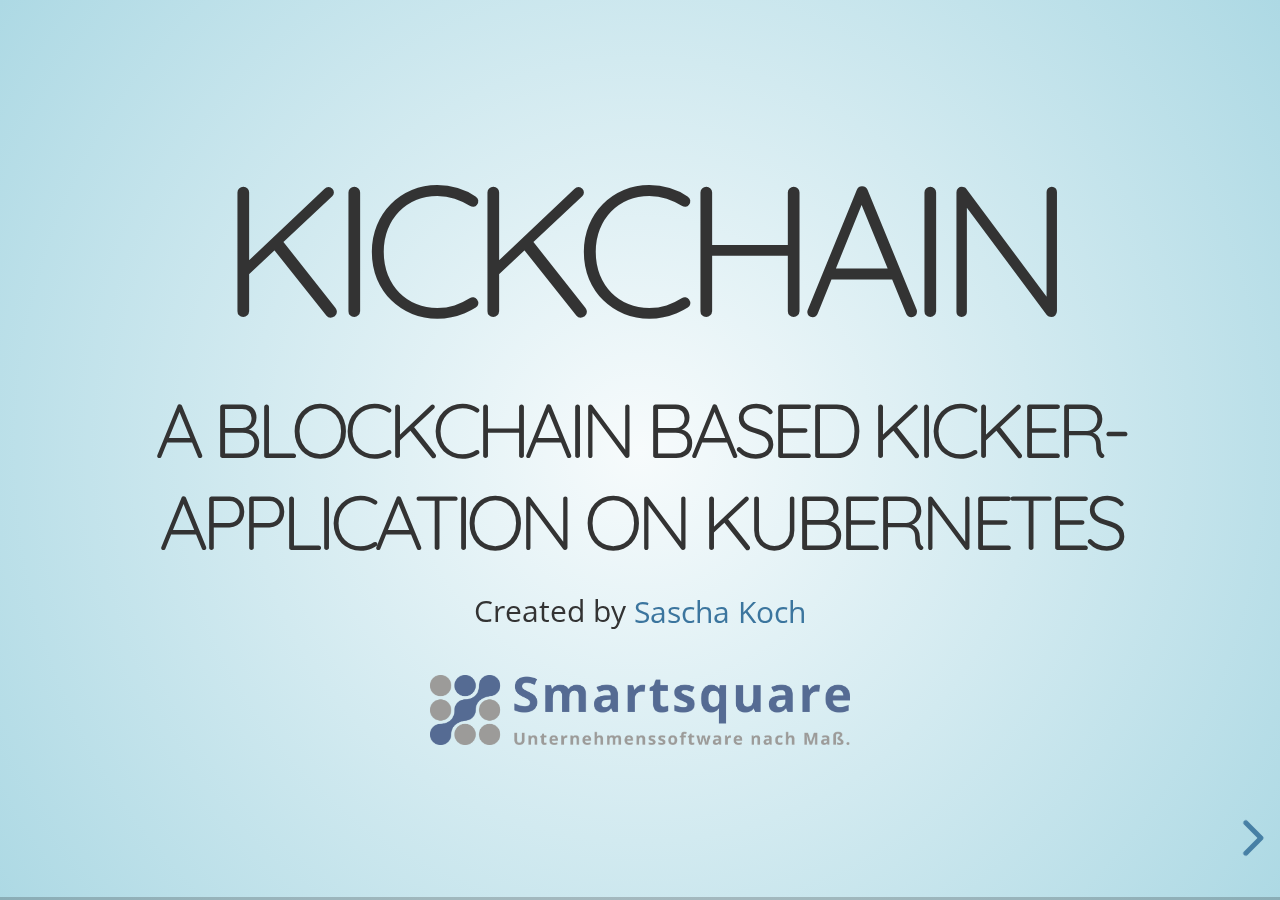
<file: content/index.html>
<html>
	<head>
		<link rel="stylesheet" href="css/reveal.css">
		<link rel="stylesheet" href="css/theme/sky.css" id="theme">
		<!-- Theme used for syntax highlighting of code -->
		<link rel="stylesheet" href="lib/css/zenburn.css">
		<!-- custom changes -->
		<link rel="stylesheet" href="css/custom.css">

		<!-- Printing and PDF exports -->
		<script>
			var link = document.createElement( 'link' );
			link.rel = 'stylesheet';
			link.type = 'text/css';
			link.href = window.location.search.match( /print-pdf/gi ) ? 'css/print/pdf.css' : 'css/print/paper.css';
			document.getElementsByTagName( 'head' )[0].appendChild( link );
		</script>
	</head>
	<body>
		<div class="reveal">
			<div class="slides">

				<section>
					<h1>Kickchain</h1>
					<h3>A blockchain based Kicker-Application on Kubernetes</h3>
					<p>
						<small>Created by <a href="mailto:koch@smartsquare.de">Sascha Koch</a></small>
					</p>
					<div>
						<img data-src="images/Logo_Smartsquare_RGB.png" width="340px">
					</div>
					<aside class="notes">
Hintergrund: Smartlab, Neue Ideen ausprobieren, Hackathon
					</aside>
				</section>

				<section>

					<section>
						<h2>Kicker / Foosball (A.E.)</h2>
						<aside class="notes">
Hintergrund: Blockchain für ein Kickerspiel, Aufbau eines Kickerspiels
						</aside>
					</section>

					<section data-transition="none-out">
						<h2>Kicker / Foosball (A.E.)</h2>
						<img data-src="images/foosball-2.png">
						<aside class="notes">
Kicker-Regeln: 2 oder 4 Spieler gegeneinander, es wird bis 10 gespielt
						</aside>
					</section>

					<section  data-transition="none-in">
						<h2>Kicker / Foosball (A.E.)</h2>
						<img data-src="images/foosball-4.png">
						<aside class="notes">
Beschaemende Kicker-Regel bei 10:0; nichts für schwache Nerven
						</aside>
					</section>

					<section data-background-video="videos/DasGrosseKrabbeln.mp4" data-background-video-muted>
					</section>

					<section>
						<h2>Kickchain</h2>
						<a href="http://localhost:8080/">http://localhost:8080/</a>
						<aside class="notes">
							Live Demo zur Bedienung der Kickchain
						</aside>
					</section>

					<section data-background-color="#ffffff" data-background-image="./images/overview.jpg" data-background-size="800px">
						<aside class="notes">
Kickchain nur der 'Storage-Teil'; coole andere Projekte; Teil eines JUG BI Vortrags							
						</aside>
					</section>

				</section>

				<section>
					<section>
						<h2>Blockchain</h2>
						<aside class="notes">
Wer hat schon mit einer Blockchain gearbeitet? Welche Blockchain Technologien sind bekannt?
						</aside>
					</section>

					<section data-background-image="./images/jackiechan.jpg">
					<aside class="notes">
Warum Blockchain? Ist das wirklich notwendig? Mehrere Stimmen zur Blockchain Technologie.
					</aside>
					</section>

					<section>
						<p>
						"The consequences of this breakthrough are hard to overstate." 
						</p>
						<p style="text-align: right;">
						-- Marc Andreessen
						</p>
						<aside class="notes">
Mitgründer von Mosaic/Netscape Comunications (ca. 1995), jetzt u.a. Mitgründer und Partner von VC Andreessen Horowitz; overstate = überbewertet werden; wenig konkretes
						</aside>
					</section>

					<section>
						<p>
						"Distributed ledger technologies offer institutions a once-in-a-generation opportunity to transform the industry to their benefit, or not."
						</p>
						<p style="text-align: right;">
						-- PWC report
					 	</p>
					 	<aside class="notes">
distributed ledger = dezentral gefuehrte Kontobuecher; Transaktionsdatenbank. Bsp fuer deren verwaltetete Daten: Kontostand einer Bitcoin Adresse, Zustand eines Smart Contracts, Herkunft von Waren"
						</aside>
					</section>

					<section>
						<p>
						"What the internet did for communications I think blockchain will do for trusted transactions."
						</p>
						<p style="text-align: right;"> 
						-- Ginni Rometty
						</p>
						<aside class="notes">
							 CEO IBM, trusted ist der wichtige Teil
						</aside>
					</section>

					<section>
						<p>
						"There's some really good technology in terms of sharing databases and verifying transactions that is talked about as blockchain, that is a good thing."
						</p>
						<p style="text-align: right;"> 
						-- Bill Gates
						</p>
						<aside class="notes">
Next slide: British finance minister, when asked about how the government could achieve smooth trade (reibungslosen Handel) after Brexit
						</aside>
					</section>

					<section>
						<p>
						"There is technology becoming available (...) I don't claim to be an expert on it but the most obvious technology is blockchain." 
						 
						</p>
						<p style="text-align: right;"> 	
						-- Phillip Hammond					
						</p>
						<aside class="notes">
British finance minister, when asked about how the government could achieve smooth trade (reibungslosen Handel) after Brexit. - Viele Stimmen... ist jetzt klar was eine Blockchain ist? 
						</aside>
					</section>

					<section data-background-image="./images/Wat8.jpg" >
					</section>

					<section>
						<h2>Blockchain</h2>
						<p>
							A blockchain is a growing list of records, called blocks, which are linked using cryptography.
						</p>
						<p style="text-align: right;"> 	
							-- wikipedia.org
						</p>

						<aside class="notes">
Pen and Paper: Beispiel von Spielen
						</aside>
							
					</section>

					<section>
						<h2>A game</h2>
						<pre><code class="hljs" data-trim data-noexscape>
 { 
   "team1": { "players": [ "Alice", "Bob" ] }, 
   "team2": { "players": [ "Eve", "Mallory" ] }, 
   "score": { "goals1": 10, "goals2": 4 }, 
   "signature": "a77d1cf2371b489facbf053e01955caec8a9e7379b202f6d38f782a01bf54868" 
}
						</code></pre>
						<aside class="notes">
Ein Spiel enthaelt die relevanten Daten - Die Signatur kennzeichnet den Sender des Spiels. 

						</aside>
					</section>	

					<section>
						<h2>A block</h2>
						<pre><code class="hljs" data-trim data-noexscape>
{
      "header": {
        "index": 1,
        "timestamp": "2018-10-07T17:32:14.867Z",
        "transactionHash": "d7fabd9dcc8ef2d00699ede532d157bb242f5b0031981d97082aee64536d4c80",
        "previousHash": "b256190643cb1598c41069d6d0704e235d027e5582daf71c9d1a046e71301e90",
        "proof": 40663
      },
      "content": [ ... list of games ... ]
}							
						</code></pre>
						<aside class="notes">
Der Block enthaelt Spiel(e)	- Plus kryptografische Daten
						</aside>
					</section>

					<section>
						<h2>A chain of blocks</h2>
						<pre><code class="hljs" data-trim data-noescape>
{
  "name": "Kickchain",
  "chain": [
    {
      "header": {
        "index": 0,
        "timestamp": null,
        "transactionHash": "74234e98afe7498fb5daf1f36ac2d78acc339464f950703b8c019892f982b90b",
        "previousHash": null,
        "proof": 100
      },
      "content": []
    },
    {
      "header": {
        "index": 1,
        "timestamp": "2018-10-07T17:32:14.867Z",
        "transactionHash": "d7fabd9dcc8ef2d00699ede532d157bb242f5b0031981d97082aee64536d4c80",
        "previousHash": "b256190643cb1598c41069d6d0704e235d027e5582daf71c9d1a046e71301e90",
        "proof": 40663
      },
      "content": [
        {
          "team1": { "players": [ "Alice", "Bob" ] },
          "team2": { "players": [ "Eve", "Mallory" ] },
          "score": { "goals1": 1, "goals2": 10 },
          "signature": null
        }
      ]
    },
    {
      "header": {
        "index": 2,
        "timestamp": "2018-10-07T17:44:04.801Z",
        "transactionHash": "8041052671ec8d67ebbe5b1c50661a384166d8ec76fa980c9d26d0266cbf5d2b",
        "previousHash": "0f1f7a34842b89e39e4458f6c29cf736e4be98b789533c287d7fb4486216f3e7",
        "proof": 121820
      },
      "content": [
        {
          "team1": { "players": [ "Dennis", "Darius" ] },
          "team2": { "players": [ "Tobias", "Ruben" ] },
          "score": { "goals1": 0, "goals2": 10 },
          "signature": null
        }
      ]
    }
  ]
}						</code></pre>

						<aside class="notes">

						</aside>
					</section>

					<section>
						<h2>A chain of blocks</h2>
						<p>
							Chain available as json object
						</p>
						<p>
							<a href="http://localhost:8080/chain">http://localhost:8080/chain</a>
						</p>
					</section>

<!--
					<section>
						<h2>Full Node</h2>
						<p>
							Holds the complete blockchain.
							Receives game requests from clients.
							Communicates with other full nodes and miners.
						</p>
					</section>
					<section>
						<h2>Mining Node</h2>
						<p>
							Computes the Proof of Work (PoW) for games.
							Communicates with Full Nodes.
						</p>
					</section>
-->

					<section>
						<h2>Architecture</h2>
						<p>
							<img data-src="images/kcArch.png">
						</p>
					</section>

					<section>
						<h2>Storage</h2>
						<ul>
							<li>JPA (e.g. H2 in-memory database)</li>
							<li>Neo4J</li>
						</ul>
					</section>

					<section>
						<h2>Neo4J</h2>
						<p>
							<a href="http://localhost:7474/browser/">Neo4J Browser</a>
						</p>
						<pre><code class="hljs">
$ docker run \
      --publish=7474:7474 --publish=7687:7687 \
      --volume=$HOME/neo4j/data:/data \
      --volume=$HOME/neo4j/logs:/logs \
      neo4j:3.4						
  						</code></pre>

					</section>

					<section data-background-image="./images/Kickchain-Server-2.png" data-background-size="800px">
					</section>

				</section>



				<section>
					<section>
						<h2>Cloud</h2>
					</section>

					<section data-background-image="./images/jackiechan.jpg">
					<aside class="notes">
Warum Cloud? Ist das wirklich notwendig? 
					</aside>
					</section>

					<section>
						<h2>Why Cloud?</h2>
						<ul>
							<li>Value of blockchain comes from distribution</li>
							<li>Quick and easy</li>
							<li>CloudLab, you know?</li>
						</ul>
					</section>

					<section>
						<h2>Docker</h2>
						<ul>
							<li>Widely used</li>
							<li>Prerequisite for Kubernetes (at time of writing)</li>
						</ul>
					</section>

					<section>
						<h2>Live Demo</h2>
						<p>Dockerize Application</p>
						<aside class="notes">
							FROM openjdk:8-jre-alpine
							EXPOSE 8080
							ADD target/kickchain-0.0.1-SNAPSHOT.jar /kickchain.jar
							ENTRYPOINT ["java" , "-jre", "/kickchain.jar", "--database.type=jpa"]

							docker image build -f Dockerfile.mine -t skonair/kickchain-demo .
							docker push skonair/kickchain-demo
							docker run -p 8090:8080 kickchain-demo
						</aside>
					</section>

					<section>
						<h2>Live Demo</h2>
						<p>Synchronization of two nodes</p>
						<aside class="notes">
Live-Demo: Zwei Nodes synchronisieren sich. (In Docker eine Instanz hochfahren, zweite in IntelliJ. Zweite bekommt die erste als Sync. In erster Instanz neue Spiele eintragen.)
						</aside>
					</section>

					<section>
						<p>
							<img data-src="images/2000px-Kubernetes_logo.svg.png">
						</p>
						<p class="fragment grow">Production-Grade Container Orchestration</p>
						<aside class="notes">
Kubernetes is an open-source system for automating deployment, scaling, and management of containerized applications.
- Service discovery and load balancing (Kubernetes gives containers their own IP addresses and a single DNS name for a set of containers)
- Automated rollouts and rollbacks
- Self-healing (Restarts containers that fail, replaces and reschedules containers when nodes die, kills containers that don’t respond to your user-defined health check, and doesn’t advertise them to clients until they are ready to serve.)
- Secret and configuration management
- Horizontal scaling
						</aside>

					</section>

					<section>
						<h2>Minikube</h2>
						<ul>
							<li>Minikube can be installed locally</li>
							<li>Runs a single-node Kubernetes cluster inside a VM</li>
						</ul>
						<pre><code class="hljs">
$ minikube start

$ kubectl cluster-info

$ minikube dashboard
						</code></pre>
					</section>

					<section>
						<h2>Kubernetes Overview</h2>
						<ul>
							<li>Create a deployment</li>
							<li>Create a service</li>
							<li>Create an ingress</li>
						</ul>
					</section>

					<section>
						<h2>Create a deployment</h2>
						<pre><code class="hljs">
apiVersion: apps/v1
kind: Deployment
metadata:
  name: kickchain-deployment
spec:
  replicas: 2
  selector:
    matchLabels:
      app: kickchain-demo
  template:
    metadata:
      labels:
        app: kickchain-demo
    spec:
      containers:
      - name: kickchain-demo
        image: skonair/kickchain-demo:latest
        ports:
        - containerPort: 8080
        command: ["java"]
        args:
        - -Djava.security.egd=file:/dev/./urandom
        - -jar
        - /kickchain.jar
        - --database.type=jpa							
						</code></pre>
						<aside class="notes">
							kubectl create -f deployment-kickchain-local.yml
						</aside>
					</section>

					<section>
						<h2>Create a service</h2>
						<pre><code class="hljs">
apiVersion: v1
kind: Service
metadata:
  name: kickchain-service
spec:
  ports:
  - port: 8080
    protocol: TCP
    name: http
  selector:
    app: kickchain-demo
  type: NodePort
						</code></pre>
						<aside class="notes">
							kubectl create -f service-kickchain-local.yml
						</aside>
					</section>

					<section>
						<h2>Create an ingress</h2>
						<pre><code>
apiVersion: extensions/v1beta1
kind: Ingress
metadata:
  name: kickchain-ingress
  annotations:
    nginx.ingress.kubernetes.io/rewrite-target: /
spec:
  backend:
    serviceName: default-http-backend
    servicePort: 80
  rules:
  - host: localhost
  - http:
      paths:
      - path: /kickchain
        backend:
          serviceName: kickchain-service
          servicePort: 8080
						</code></pre>
						<aside class="notes">
							minikube addons enable ingress

							kubectl create -f ingress-kickchain-local.yml
						</aside>
					</section>

					<section>
						<h2>Live demo</h2>
						<p>
							<a href="https://192.168.99.100/kickchain/">https://192.168.99.100/kickchain/</a>
						</p>
						<aside class="notes">
Der Slash am Ende ist wichtig.
						</aside>
					</section>

					<section>
						<h2>Stateful vs stateless services</h2>
						<p>Specific challenges for database</p>
						<p>Not (necessarily) required here</p>
					</section>
					
					<section>
						<h2>Pitfalls</h2>
						<p>Bandwidth intense deployments</p>
						<p>Technology stack can be confusing</p>
						<p>Money <a href="https://cloud.google.com/products/calculator/">GC Pricing Calculator</a></p>
						<p>Database (Neo4j)</p>
						<p>When does Cloud/K8s makes sense?</p>
					</section>

				</section>

				<section>
					<h2>Join us</h2>
					<p>
						<img data-src="images/logo_javaland.png">
					</p>
					<p>
						<a href="https://programm.javaland.eu/2019/#/scheduledEvent/569221">Kickchain - Kickerergebnisse in der Blockchain</a>
					</p>
				</section>

				<section data-background-color="#ffffff" data-background-image="./images/onedoesnotthanksyou.jpg">
					</section>


			</div>
		</div>

		<script src="lib/js/head.min.js"></script>
		<script src="js/reveal.js"></script>
		<script>
// More info https://github.com/hakimel/reveal.js#configuration
			Reveal.initialize({
				controls: true,
				progress: true,
				history: true,
				center: true,

				transition: 'slide', // none/fade/slide/convex/concave/zoom

				// More info https://github.com/hakimel/reveal.js#dependencies
				dependencies: [
					{ src: 'lib/js/classList.js', condition: function() { return !document.body.classList; } },
					{ src: 'plugin/markdown/marked.js', condition: function() { return !!document.querySelector( '[data-markdown]' ); } },
					{ src: 'plugin/markdown/markdown.js', condition: function() { return !!document.querySelector( '[data-markdown]' ); } },
					{ src: 'plugin/highlight/highlight.js', async: true, callback: function() { hljs.initHighlightingOnLoad(); } },
					{ src: 'plugin/search/search.js', async: true },
					{ src: 'plugin/zoom-js/zoom.js', async: true },
					{ src: 'plugin/notes/notes.js', async: true }
				]
			});
		</script>
	</body>
</html>
</file>
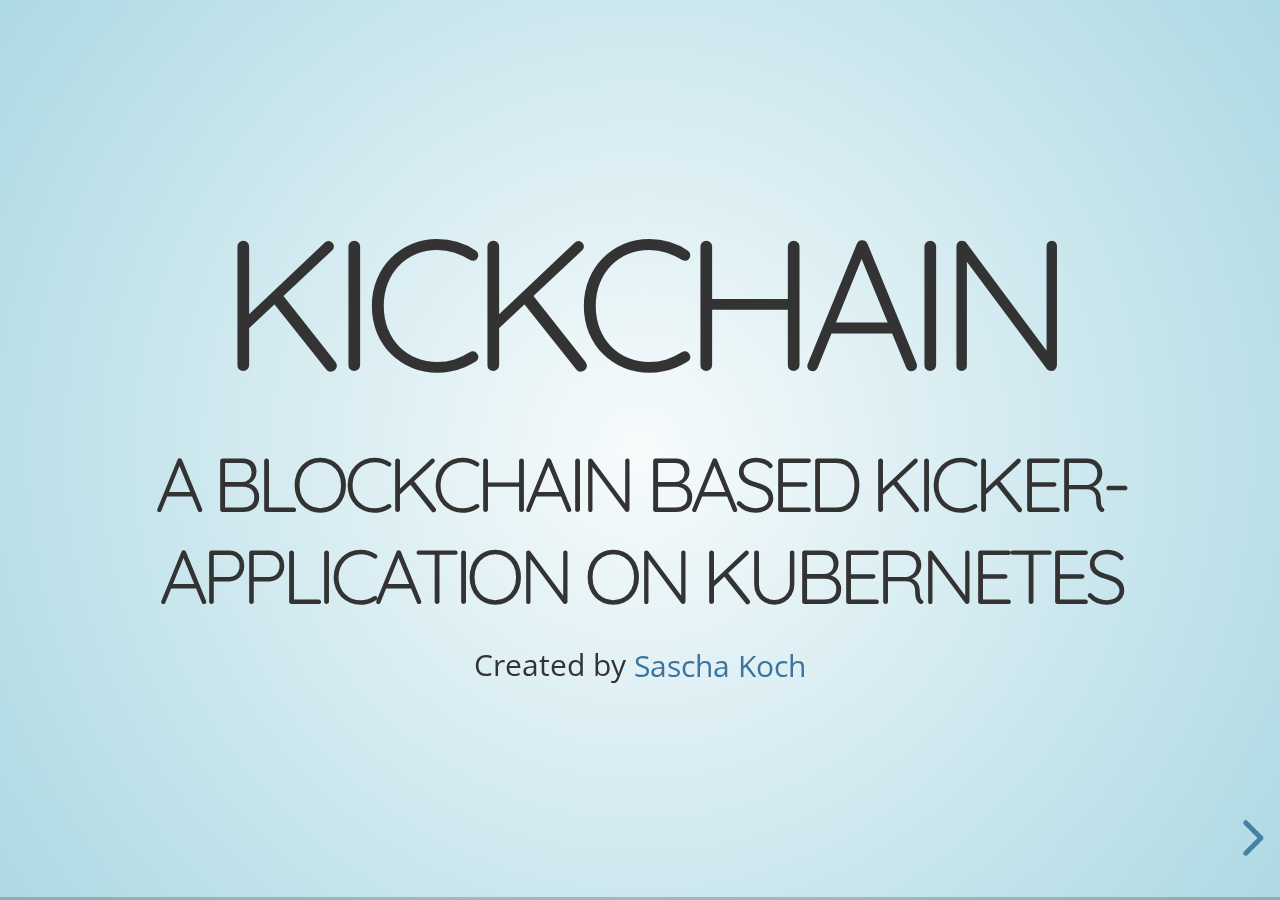
<file: cloudchain.html>
<html>
	<head>
		<link rel="stylesheet" href="css/reveal.css">
		<link rel="stylesheet" href="css/theme/sky.css" id="theme">
		<!-- Theme used for syntax highlighting of code -->
		<link rel="stylesheet" href="lib/css/zenburn.css">

		<!-- Printing and PDF exports -->
		<script>
			var link = document.createElement( 'link' );
			link.rel = 'stylesheet';
			link.type = 'text/css';
			link.href = window.location.search.match( /print-pdf/gi ) ? 'css/print/pdf.css' : 'css/print/paper.css';
			document.getElementsByTagName( 'head' )[0].appendChild( link );
		</script>
	</head>
	<body>
		<div class="reveal">
			<div class="slides">

				<section>
					<h1>Kickchain</h1>
					<h3>A blockchain based Kicker-Application on Kubernetes</h3>
					<p>
						<small>Created by <a href="mailto:koch@smartsquare.de">Sascha Koch</a></small>
					</p>
				</section>

				<section>
					<h2>Kicker - the domain</h2>
					<aside class="notes">
Hintergrund: 
- Smartlab
- beschaemende Kicker-Regel
					</aside>
				</section>

				<section>
					<section>
						<h2>Blockchain</h2>
					</section>

					<section data-background-image="./images/jackiechan.jpg">
					<aside class="notes">
Warum Blockchain? Ist das wirklich notwendig? Prominente ihre Meinung sagen.
					</aside>
					</section>
					<section>
						<p>
						"The consequences of this breakthrough are hard to overstate." -- Marc Andreesen
						</p>
					</section>
					<section>
						<p>
						"Distributed ledger technologies offer institutions a once-in-a-generation opportunity to transform the industry to their benefit, or not." -- PWC report
						</p>
					</section>
					<section>						
						<p>
						"There's some really good technology in terms of sharing databases and verifying transactions that is talked about as blockchain, that is a good thing." -- Bill Gates
						</p>
					</section>
					<section>
						<p>
						"What the internet did for communications I think blockchain will do for trusted transactions." -- Ginni Rometty (CEO IBM)
						</p>
					</section>
					<section>
						<p>
						"There is technology becoming available (...) I don't claim to be an expert on it but the most obvious technology is blockchain," -- Phillip Hammond (British finance minister, when asked about how the government could achieve smooth trade after Brexit)
						</p>
					</section>

					<section data-background-image="./images/Wat8.jpg" >
					</section>


					<section>
						<h2>Blockchain</h2>
						<p>A blockchain is a growing list of records, called blocks, which are linked using cryptography.</p>							
					</section>


					<section>
						<h2>Kicker and blockchain</h2>
						<p>Ledger</p>
					</section>
				</section>

				<section>
					<section>
						<h2>Kickchain</h2>
					</section>


					<section data-background-color="#ffffff" data-background-image="./images/overview.jpg" data-background-size="800px">
					</section>

					<section>
						<h2>Full Node</h2>
						<p>
							Holds the complete blockchain.
							Receives game requests from clients.
							Communicates with other full nodes and miners.
						</p>
					</section>
					<section>
						<h2>Mining Node</h2>
						<p>
							Computes the Proof of Work (PoW) for games.
							Communicates with Full Nodes.
						</p>
					</section>

					<section data-background-image="./images/Kickchain-Server-2.png" data-background-size="800px">
						<aside class="notes">
Full- und Mining Node zusammen - Bereits als Komponente getrennt - Der Einfachheit halber zusammen
						</aside>
					</section>

					<section>
						<h2>A game</h2>
						<pre><code class="hljs" data-trim data-noexscape>
 { 
   "team1": { "players": [ "Alice", "Bob" ] }, 
   "team2": { "players": [ "Eve", "Mallory" ] }, 
   "score": { "goals1": 10, "goals2": 4 }, 
   "signature": "a77d1cf2371b489facbf053e01955caec8a9e7379b202f6d38f782a01bf54868", 
   "transactionId": "aa1667c89cd9fd9ba4015d2c6d422acaea991c606c511d926aeffe002f195c42" 
}
						</code></pre>
						<aside class="notes">
Ein Spiel enthaelt die relevanten Daten - Die Signatur kennzeichnet den Sender des Spiels
						</aside>
					</section>	
					<section>
						<h2>A block</h2>
						<pre><code class="hljs" data-trim data-noexscape>
 {
   "index": 1, 
   "timestamp": "2018-09-26T06:05:46.926Z", 
   "previousHash": "24a1c491b49155afcaa5219be37986745c8a842054e20897bfd1dfa85f19c0dc", 
   "content": [ ...some games... ], 
   "proof": 40663 
}
						</code></pre>
						<aside class="notes">
Der Block enthaelt Spiel(e)	- Plus kryptografische Daten						
						</aside>
					</section>
				</section>



				<section>
					<section>
						<h2>Cloud</h2>
					</section>

					<section data-background-image="./images/jackiechan.jpg">
					<aside class="notes">
Warum Cloud? Ist das wirklich notwendig? 
					</aside>
					</section>

					<section>
						<h2>Why cloud?</h2>
						<p>Web of Trust</p>
						<p>Value of distributed ledger comes from distribution</p>
					</section>
					<section>
						<h2>Docker</h2>
						<p>Widely used</p>
						<p>Prerequisite for Kubernetes (at time of writing)</p>
					</section>
					<section>
						<h2>Kubernetes</h2>
						<p>Well... why not?</p>
					</section>
					<section>
						<h2>Stateful Services</h2>
						<p>Specific challenges for database</p>
						<p>Not (necessarily) required here</p>
					</section>
					<section>
						<h2>Pitfalls</h2>
						<p>Money!!!</p>
						<p>Database (Neo4j)</p>
						<p>When does Cloud/K8s makes sense?</p>
					</section>

				</section>

			</div>
		</div>

		<script src="lib/js/head.min.js"></script>
		<script src="js/reveal.js"></script>
		<script>
// More info https://github.com/hakimel/reveal.js#configuration
			Reveal.initialize({
				controls: true,
				progress: true,
				history: true,
				center: true,

				transition: 'slide', // none/fade/slide/convex/concave/zoom

				// More info https://github.com/hakimel/reveal.js#dependencies
				dependencies: [
					{ src: 'lib/js/classList.js', condition: function() { return !document.body.classList; } },
					{ src: 'plugin/markdown/marked.js', condition: function() { return !!document.querySelector( '[data-markdown]' ); } },
					{ src: 'plugin/markdown/markdown.js', condition: function() { return !!document.querySelector( '[data-markdown]' ); } },
					{ src: 'plugin/highlight/highlight.js', async: true, callback: function() { hljs.initHighlightingOnLoad(); } },
					{ src: 'plugin/search/search.js', async: true },
					{ src: 'plugin/zoom-js/zoom.js', async: true },
					{ src: 'plugin/notes/notes.js', async: true }
				]
			});
		</script>
	</body>
</html>
</file>
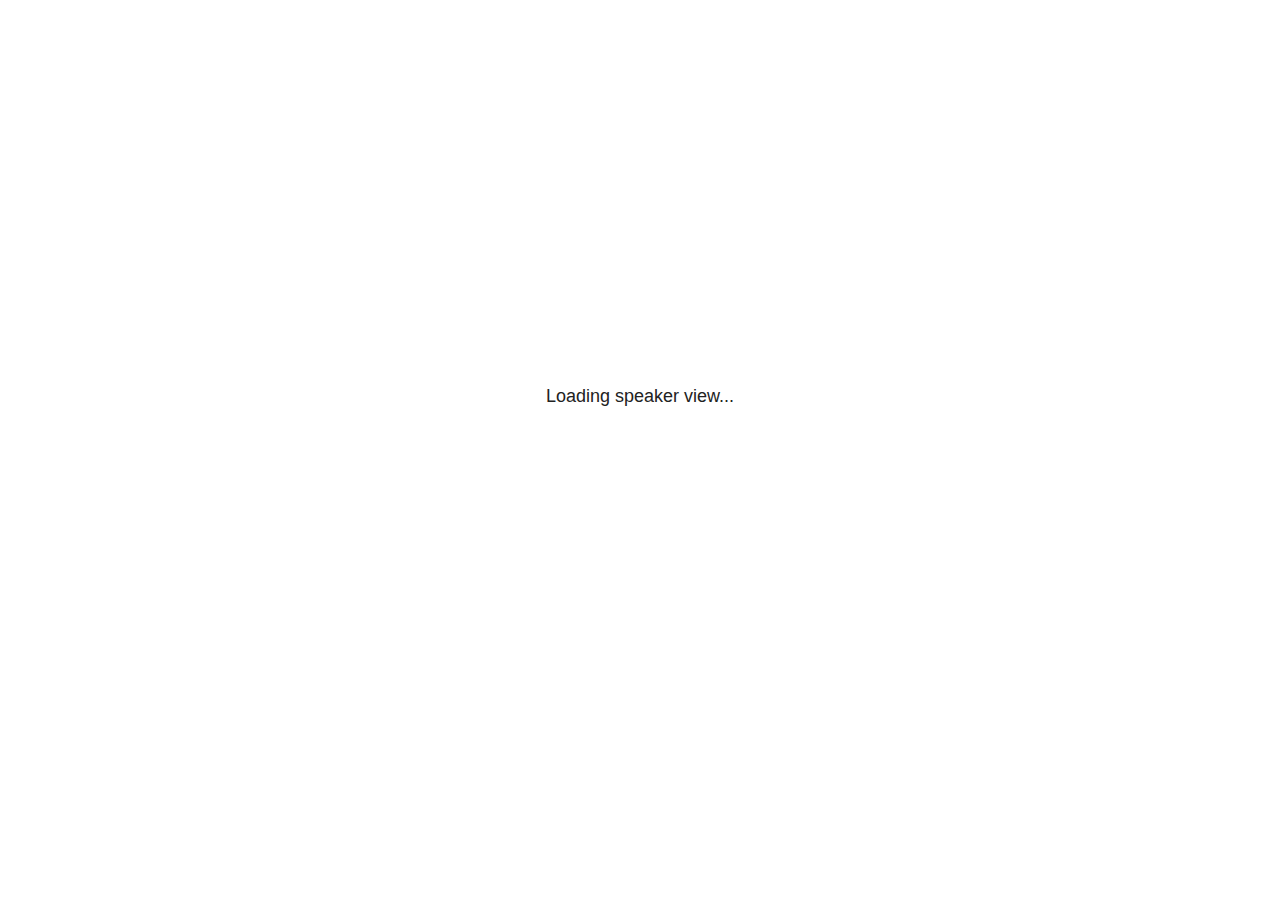
<file: plugin/notes/notes.html>
<!doctype html>
<html lang="en">
	<head>
		<meta charset="utf-8">

		<title>reveal.js - Slide Notes</title>

		<style>
			body {
				font-family: Helvetica;
				font-size: 18px;
			}

			#current-slide,
			#upcoming-slide,
			#speaker-controls {
				padding: 6px;
				box-sizing: border-box;
				-moz-box-sizing: border-box;
			}

			#current-slide iframe,
			#upcoming-slide iframe {
				width: 100%;
				height: 100%;
				border: 1px solid #ddd;
			}

			#current-slide .label,
			#upcoming-slide .label {
				position: absolute;
				top: 10px;
				left: 10px;
				z-index: 2;
			}

			#connection-status {
				position: absolute;
				top: 0;
				left: 0;
				width: 100%;
				height: 100%;
				z-index: 20;
				padding: 30% 20% 20% 20%;
				font-size: 18px;
				color: #222;
				background: #fff;
				text-align: center;
				box-sizing: border-box;
				line-height: 1.4;
			}

			.overlay-element {
				height: 34px;
				line-height: 34px;
				padding: 0 10px;
				text-shadow: none;
				background: rgba( 220, 220, 220, 0.8 );
				color: #222;
				font-size: 14px;
			}

			.overlay-element.interactive:hover {
				background: rgba( 220, 220, 220, 1 );
			}

			#current-slide {
				position: absolute;
				width: 60%;
				height: 100%;
				top: 0;
				left: 0;
				padding-right: 0;
			}

			#upcoming-slide {
				position: absolute;
				width: 40%;
				height: 40%;
				right: 0;
				top: 0;
			}

			/* Speaker controls */
			#speaker-controls {
				position: absolute;
				top: 40%;
				right: 0;
				width: 40%;
				height: 60%;
				overflow: auto;
				font-size: 18px;
			}

				.speaker-controls-time.hidden,
				.speaker-controls-notes.hidden {
					display: none;
				}

				.speaker-controls-time .label,
				.speaker-controls-pace .label,
				.speaker-controls-notes .label {
					text-transform: uppercase;
					font-weight: normal;
					font-size: 0.66em;
					color: #666;
					margin: 0;
				}

				.speaker-controls-time, .speaker-controls-pace {
					border-bottom: 1px solid rgba( 200, 200, 200, 0.5 );
					margin-bottom: 10px;
					padding: 10px 16px;
					padding-bottom: 20px;
					cursor: pointer;
				}

				.speaker-controls-time .reset-button {
					opacity: 0;
					float: right;
					color: #666;
					text-decoration: none;
				}
				.speaker-controls-time:hover .reset-button {
					opacity: 1;
				}

				.speaker-controls-time .timer,
				.speaker-controls-time .clock {
					width: 50%;
				}

				.speaker-controls-time .timer,
				.speaker-controls-time .clock,
				.speaker-controls-time .pacing .hours-value,
				.speaker-controls-time .pacing .minutes-value,
				.speaker-controls-time .pacing .seconds-value {
					font-size: 1.9em;
				}

				.speaker-controls-time .timer {
					float: left;
				}

				.speaker-controls-time .clock {
					float: right;
					text-align: right;
				}

				.speaker-controls-time span.mute {
					opacity: 0.3;
				}

				.speaker-controls-time .pacing-title {
					margin-top: 5px;
				}

				.speaker-controls-time .pacing.ahead {
					color: blue;
				}

				.speaker-controls-time .pacing.on-track {
					color: green;
				}

				.speaker-controls-time .pacing.behind {
					color: red;
				}

				.speaker-controls-notes {
					padding: 10px 16px;
				}

				.speaker-controls-notes .value {
					margin-top: 5px;
					line-height: 1.4;
					font-size: 1.2em;
				}

			/* Layout selector */
			#speaker-layout {
				position: absolute;
				top: 10px;
				right: 10px;
				color: #222;
				z-index: 10;
			}
				#speaker-layout select {
					position: absolute;
					width: 100%;
					height: 100%;
					top: 0;
					left: 0;
					border: 0;
					box-shadow: 0;
					cursor: pointer;
					opacity: 0;

					font-size: 1em;
					background-color: transparent;

					-moz-appearance: none;
					-webkit-appearance: none;
					-webkit-tap-highlight-color: rgba(0, 0, 0, 0);
				}

				#speaker-layout select:focus {
					outline: none;
					box-shadow: none;
				}

			.clear {
				clear: both;
			}

			/* Speaker layout: Wide */
			body[data-speaker-layout="wide"] #current-slide,
			body[data-speaker-layout="wide"] #upcoming-slide {
				width: 50%;
				height: 45%;
				padding: 6px;
			}

			body[data-speaker-layout="wide"] #current-slide {
				top: 0;
				left: 0;
			}

			body[data-speaker-layout="wide"] #upcoming-slide {
				top: 0;
				left: 50%;
			}

			body[data-speaker-layout="wide"] #speaker-controls {
				top: 45%;
				left: 0;
				width: 100%;
				height: 50%;
				font-size: 1.25em;
			}

			/* Speaker layout: Tall */
			body[data-speaker-layout="tall"] #current-slide,
			body[data-speaker-layout="tall"] #upcoming-slide {
				width: 45%;
				height: 50%;
				padding: 6px;
			}

			body[data-speaker-layout="tall"] #current-slide {
				top: 0;
				left: 0;
			}

			body[data-speaker-layout="tall"] #upcoming-slide {
				top: 50%;
				left: 0;
			}

			body[data-speaker-layout="tall"] #speaker-controls {
				padding-top: 40px;
				top: 0;
				left: 45%;
				width: 55%;
				height: 100%;
				font-size: 1.25em;
			}

			/* Speaker layout: Notes only */
			body[data-speaker-layout="notes-only"] #current-slide,
			body[data-speaker-layout="notes-only"] #upcoming-slide {
				display: none;
			}

			body[data-speaker-layout="notes-only"] #speaker-controls {
				padding-top: 40px;
				top: 0;
				left: 0;
				width: 100%;
				height: 100%;
				font-size: 1.25em;
			}

			@media screen and (max-width: 1080px) {
				body[data-speaker-layout="default"] #speaker-controls {
					font-size: 16px;
				}
			}

			@media screen and (max-width: 900px) {
				body[data-speaker-layout="default"] #speaker-controls {
					font-size: 14px;
				}
			}

			@media screen and (max-width: 800px) {
				body[data-speaker-layout="default"] #speaker-controls {
					font-size: 12px;
				}
			}

		</style>
	</head>

	<body>

		<div id="connection-status">Loading speaker view...</div>

		<div id="current-slide"></div>
		<div id="upcoming-slide"><span class="overlay-element label">Upcoming</span></div>
		<div id="speaker-controls">
			<div class="speaker-controls-time">
				<h4 class="label">Time <span class="reset-button">Click to Reset</span></h4>
				<div class="clock">
					<span class="clock-value">0:00 AM</span>
				</div>
				<div class="timer">
					<span class="hours-value">00</span><span class="minutes-value">:00</span><span class="seconds-value">:00</span>
				</div>
				<div class="clear"></div>

				<h4 class="label pacing-title" style="display: none">Pacing – Time to finish current slide</h4>
				<div class="pacing" style="display: none">
					<span class="hours-value">00</span><span class="minutes-value">:00</span><span class="seconds-value">:00</span>
				</div>
			</div>

			<div class="speaker-controls-notes hidden">
				<h4 class="label">Notes</h4>
				<div class="value"></div>
			</div>
		</div>
		<div id="speaker-layout" class="overlay-element interactive">
			<span class="speaker-layout-label"></span>
			<select class="speaker-layout-dropdown"></select>
		</div>

		<script src="../../plugin/markdown/marked.js"></script>
		<script>

			(function() {

				var notes,
					notesValue,
					currentState,
					currentSlide,
					upcomingSlide,
					layoutLabel,
					layoutDropdown,
					connected = false;

				var SPEAKER_LAYOUTS = {
					'default': 'Default',
					'wide': 'Wide',
					'tall': 'Tall',
					'notes-only': 'Notes only'
				};

				setupLayout();

				var connectionStatus = document.querySelector( '#connection-status' );
				var connectionTimeout = setTimeout( function() {
					connectionStatus.innerHTML = 'Error connecting to main window.<br>Please try closing and reopening the speaker view.';
				}, 5000 );

				window.addEventListener( 'message', function( event ) {

					clearTimeout( connectionTimeout );
					connectionStatus.style.display = 'none';

					var data = JSON.parse( event.data );

					// The overview mode is only useful to the reveal.js instance
					// where navigation occurs so we don't sync it
					if( data.state ) delete data.state.overview;

					// Messages sent by the notes plugin inside of the main window
					if( data && data.namespace === 'reveal-notes' ) {
						if( data.type === 'connect' ) {
							handleConnectMessage( data );
						}
						else if( data.type === 'state' ) {
							handleStateMessage( data );
						}
					}
					// Messages sent by the reveal.js inside of the current slide preview
					else if( data && data.namespace === 'reveal' ) {
						if( /ready/.test( data.eventName ) ) {
							// Send a message back to notify that the handshake is complete
							window.opener.postMessage( JSON.stringify({ namespace: 'reveal-notes', type: 'connected'} ), '*' );
						}
						else if( /slidechanged|fragmentshown|fragmenthidden|paused|resumed/.test( data.eventName ) && currentState !== JSON.stringify( data.state ) ) {

							window.opener.postMessage( JSON.stringify({ method: 'setState', args: [ data.state ]} ), '*' );

						}
					}

				} );

				/**
				 * Called when the main window is trying to establish a
				 * connection.
				 */
				function handleConnectMessage( data ) {

					if( connected === false ) {
						connected = true;

						setupIframes( data );
						setupKeyboard();
						setupNotes();
						setupTimer();
					}

				}

				/**
				 * Called when the main window sends an updated state.
				 */
				function handleStateMessage( data ) {

					// Store the most recently set state to avoid circular loops
					// applying the same state
					currentState = JSON.stringify( data.state );

					// No need for updating the notes in case of fragment changes
					if ( data.notes ) {
						notes.classList.remove( 'hidden' );
						notesValue.style.whiteSpace = data.whitespace;
						if( data.markdown ) {
							notesValue.innerHTML = marked( data.notes );
						}
						else {
							notesValue.innerHTML = data.notes;
						}
					}
					else {
						notes.classList.add( 'hidden' );
					}

					// Update the note slides
					currentSlide.contentWindow.postMessage( JSON.stringify({ method: 'setState', args: [ data.state ] }), '*' );
					upcomingSlide.contentWindow.postMessage( JSON.stringify({ method: 'setState', args: [ data.state ] }), '*' );
					upcomingSlide.contentWindow.postMessage( JSON.stringify({ method: 'next' }), '*' );

				}

				// Limit to max one state update per X ms
				handleStateMessage = debounce( handleStateMessage, 200 );

				/**
				 * Forward keyboard events to the current slide window.
				 * This enables keyboard events to work even if focus
				 * isn't set on the current slide iframe.
				 *
				 * Block F5 default handling, it reloads and disconnects
				 * the speaker notes window.
				 */
				function setupKeyboard() {

					document.addEventListener( 'keydown', function( event ) {
						if( event.keyCode === 116 || ( event.metaKey && event.keyCode === 82 ) ) {
							event.preventDefault();
							return false;
						}
						currentSlide.contentWindow.postMessage( JSON.stringify({ method: 'triggerKey', args: [ event.keyCode ] }), '*' );
					} );

				}

				/**
				 * Creates the preview iframes.
				 */
				function setupIframes( data ) {

					var params = [
						'receiver',
						'progress=false',
						'history=false',
						'transition=none',
						'autoSlide=0',
						'backgroundTransition=none'
					].join( '&' );

					var urlSeparator = /\?/.test(data.url) ? '&' : '?';
					var hash = '#/' + data.state.indexh + '/' + data.state.indexv;
					var currentURL = data.url + urlSeparator + params + '&postMessageEvents=true' + hash;
					var upcomingURL = data.url + urlSeparator + params + '&controls=false' + hash;

					currentSlide = document.createElement( 'iframe' );
					currentSlide.setAttribute( 'width', 1280 );
					currentSlide.setAttribute( 'height', 1024 );
					currentSlide.setAttribute( 'src', currentURL );
					document.querySelector( '#current-slide' ).appendChild( currentSlide );

					upcomingSlide = document.createElement( 'iframe' );
					upcomingSlide.setAttribute( 'width', 640 );
					upcomingSlide.setAttribute( 'height', 512 );
					upcomingSlide.setAttribute( 'src', upcomingURL );
					document.querySelector( '#upcoming-slide' ).appendChild( upcomingSlide );

				}

				/**
				 * Setup the notes UI.
				 */
				function setupNotes() {

					notes = document.querySelector( '.speaker-controls-notes' );
					notesValue = document.querySelector( '.speaker-controls-notes .value' );

				}

				function getTimings() {

					var slides = Reveal.getSlides();
					var defaultTiming = Reveal.getConfig().defaultTiming;
					if (defaultTiming == null) {
						return null;
					}
					var timings = [];
					for ( var i in slides ) {
						var slide = slides[i];
						var timing = defaultTiming;
						if( slide.hasAttribute( 'data-timing' )) {
							var t = slide.getAttribute( 'data-timing' );
							timing = parseInt(t);
							if( isNaN(timing) ) {
								console.warn("Could not parse timing '" + t + "' of slide " + i + "; using default of " + defaultTiming);
								timing = defaultTiming;
							}
						}
						timings.push(timing);
					}
					return timings;

				}

				/**
				 * Return the number of seconds allocated for presenting
				 * all slides up to and including this one.
				 */
				function getTimeAllocated(timings) {

					var slides = Reveal.getSlides();
					var allocated = 0;
					var currentSlide = Reveal.getSlidePastCount();
					for (var i in slides.slice(0, currentSlide + 1)) {
						allocated += timings[i];
					}
					return allocated;

				}

				/**
				 * Create the timer and clock and start updating them
				 * at an interval.
				 */
				function setupTimer() {

					var start = new Date(),
					timeEl = document.querySelector( '.speaker-controls-time' ),
					clockEl = timeEl.querySelector( '.clock-value' ),
					hoursEl = timeEl.querySelector( '.hours-value' ),
					minutesEl = timeEl.querySelector( '.minutes-value' ),
					secondsEl = timeEl.querySelector( '.seconds-value' ),
					pacingTitleEl = timeEl.querySelector( '.pacing-title' ),
					pacingEl = timeEl.querySelector( '.pacing' ),
					pacingHoursEl = pacingEl.querySelector( '.hours-value' ),
					pacingMinutesEl = pacingEl.querySelector( '.minutes-value' ),
					pacingSecondsEl = pacingEl.querySelector( '.seconds-value' );

					var timings = getTimings();
					if (timings !== null) {
						pacingTitleEl.style.removeProperty('display');
						pacingEl.style.removeProperty('display');
					}

					function _displayTime( hrEl, minEl, secEl, time) {

						var sign = Math.sign(time) == -1 ? "-" : "";
						time = Math.abs(Math.round(time / 1000));
						var seconds = time % 60;
						var minutes = Math.floor( time / 60 ) % 60 ;
						var hours = Math.floor( time / ( 60 * 60 )) ;
						hrEl.innerHTML = sign + zeroPadInteger( hours );
						if (hours == 0) {
							hrEl.classList.add( 'mute' );
						}
						else {
							hrEl.classList.remove( 'mute' );
						}
						minEl.innerHTML = ':' + zeroPadInteger( minutes );
						if (hours == 0 && minutes == 0) {
							minEl.classList.add( 'mute' );
						}
						else {
							minEl.classList.remove( 'mute' );
						}
						secEl.innerHTML = ':' + zeroPadInteger( seconds );
					}

					function _updateTimer() {

						var diff, hours, minutes, seconds,
						now = new Date();

						diff = now.getTime() - start.getTime();

						clockEl.innerHTML = now.toLocaleTimeString( 'en-US', { hour12: true, hour: '2-digit', minute:'2-digit' } );
						_displayTime( hoursEl, minutesEl, secondsEl, diff );
						if (timings !== null) {
							_updatePacing(diff);
						}

					}

					function _updatePacing(diff) {

						var slideEndTiming = getTimeAllocated(timings) * 1000;
						var currentSlide = Reveal.getSlidePastCount();
						var currentSlideTiming = timings[currentSlide] * 1000;
						var timeLeftCurrentSlide = slideEndTiming - diff;
						if (timeLeftCurrentSlide < 0) {
							pacingEl.className = 'pacing behind';
						}
						else if (timeLeftCurrentSlide < currentSlideTiming) {
							pacingEl.className = 'pacing on-track';
						}
						else {
							pacingEl.className = 'pacing ahead';
						}
						_displayTime( pacingHoursEl, pacingMinutesEl, pacingSecondsEl, timeLeftCurrentSlide );

					}

					// Update once directly
					_updateTimer();

					// Then update every second
					setInterval( _updateTimer, 1000 );

					function _resetTimer() {

						if (timings == null) {
							start = new Date();
						}
						else {
							// Reset timer to beginning of current slide
							var slideEndTiming = getTimeAllocated(timings) * 1000;
							var currentSlide = Reveal.getSlidePastCount();
							var currentSlideTiming = timings[currentSlide] * 1000;
							var previousSlidesTiming = slideEndTiming - currentSlideTiming;
							var now = new Date();
							start = new Date(now.getTime() - previousSlidesTiming);
						}
						_updateTimer();

					}

					timeEl.addEventListener( 'click', function() {
						_resetTimer();
						return false;
					} );

				}

				/**
				 * Sets up the speaker view layout and layout selector.
				 */
				function setupLayout() {

					layoutDropdown = document.querySelector( '.speaker-layout-dropdown' );
					layoutLabel = document.querySelector( '.speaker-layout-label' );

					// Render the list of available layouts
					for( var id in SPEAKER_LAYOUTS ) {
						var option = document.createElement( 'option' );
						option.setAttribute( 'value', id );
						option.textContent = SPEAKER_LAYOUTS[ id ];
						layoutDropdown.appendChild( option );
					}

					// Monitor the dropdown for changes
					layoutDropdown.addEventListener( 'change', function( event ) {

						setLayout( layoutDropdown.value );

					}, false );

					// Restore any currently persisted layout
					setLayout( getLayout() );

				}

				/**
				 * Sets a new speaker view layout. The layout is persisted
				 * in local storage.
				 */
				function setLayout( value ) {

					var title = SPEAKER_LAYOUTS[ value ];

					layoutLabel.innerHTML = 'Layout' + ( title ? ( ': ' + title ) : '' );
					layoutDropdown.value = value;

					document.body.setAttribute( 'data-speaker-layout', value );

					// Persist locally
					if( supportsLocalStorage() ) {
						window.localStorage.setItem( 'reveal-speaker-layout', value );
					}

				}

				/**
				 * Returns the ID of the most recently set speaker layout
				 * or our default layout if none has been set.
				 */
				function getLayout() {

					if( supportsLocalStorage() ) {
						var layout = window.localStorage.getItem( 'reveal-speaker-layout' );
						if( layout ) {
							return layout;
						}
					}

					// Default to the first record in the layouts hash
					for( var id in SPEAKER_LAYOUTS ) {
						return id;
					}

				}

				function supportsLocalStorage() {

					try {
						localStorage.setItem('test', 'test');
						localStorage.removeItem('test');
						return true;
					}
					catch( e ) {
						return false;
					}

				}

				function zeroPadInteger( num ) {

					var str = '00' + parseInt( num );
					return str.substring( str.length - 2 );

				}

				/**
				 * Limits the frequency at which a function can be called.
				 */
				function debounce( fn, ms ) {

					var lastTime = 0,
						timeout;

					return function() {

						var args = arguments;
						var context = this;

						clearTimeout( timeout );

						var timeSinceLastCall = Date.now() - lastTime;
						if( timeSinceLastCall > ms ) {
							fn.apply( context, args );
							lastTime = Date.now();
						}
						else {
							timeout = setTimeout( function() {
								fn.apply( context, args );
								lastTime = Date.now();
							}, ms - timeSinceLastCall );
						}

					}

				}

			})();

		</script>
	</body>
</html>
</file>
<file: content/css/theme/sky.css>
/**
 * Sky theme for reveal.js.
 *
 * Copyright (C) 2011-2012 Hakim El Hattab, http://hakim.se
 */
@import url(https://fonts.googleapis.com/css?family=Quicksand:400,700,400italic,700italic);
@import url(https://fonts.googleapis.com/css?family=Open+Sans:400italic,700italic,400,700);
.reveal a {
  line-height: 1.3em; }

/*********************************************
 * GLOBAL STYLES
 *********************************************/
body {
  background: #add9e4;
  background: -moz-radial-gradient(center, circle cover, #f7fbfc 0%, #add9e4 100%);
  background: -webkit-gradient(radial, center center, 0px, center center, 100%, color-stop(0%, #f7fbfc), color-stop(100%, #add9e4));
  background: -webkit-radial-gradient(center, circle cover, #f7fbfc 0%, #add9e4 100%);
  background: -o-radial-gradient(center, circle cover, #f7fbfc 0%, #add9e4 100%);
  background: -ms-radial-gradient(center, circle cover, #f7fbfc 0%, #add9e4 100%);
  background: radial-gradient(center, circle cover, #f7fbfc 0%, #add9e4 100%);
  background-color: #f7fbfc; }

.reveal {
  font-family: "Open Sans", sans-serif;
  font-size: 40px;
  font-weight: normal;
  color: #333; }

::selection {
  color: #fff;
  background: #134674;
  text-shadow: none; }

::-moz-selection {
  color: #fff;
  background: #134674;
  text-shadow: none; }

.reveal .slides section,
.reveal .slides section > section {
  line-height: 1.3;
  font-weight: inherit; }

/*********************************************
 * HEADERS
 *********************************************/
.reveal h1,
.reveal h2,
.reveal h3,
.reveal h4,
.reveal h5,
.reveal h6 {
  margin: 0 0 20px 0;
  color: #333;
  font-family: "Quicksand", sans-serif;
  font-weight: normal;
  line-height: 1.2;
  letter-spacing: -0.08em;
  text-transform: uppercase;
  text-shadow: none;
  word-wrap: break-word; }

.reveal h1 {
  font-size: 3.77em; }

.reveal h2 {
  font-size: 2.11em; }

.reveal h3 {
  font-size: 1.55em; }

.reveal h4 {
  font-size: 1em; }

.reveal h1 {
  text-shadow: none; }

/*********************************************
 * OTHER
 *********************************************/
.reveal p {
  margin: 20px 0;
  line-height: 1.3; }

/* Ensure certain elements are never larger than the slide itself */
.reveal img,
.reveal video,
.reveal iframe {
  max-width: 95%;
  max-height: 95%; }

.reveal strong,
.reveal b {
  font-weight: bold; }

.reveal em {
  font-style: italic; }

.reveal ol,
.reveal dl,
.reveal ul {
  display: inline-block;
  text-align: left;
  margin: 0 0 0 1em; }

.reveal ol {
  list-style-type: decimal; }

.reveal ul {
  list-style-type: disc; }

.reveal ul ul {
  list-style-type: square; }

.reveal ul ul ul {
  list-style-type: circle; }

.reveal ul ul,
.reveal ul ol,
.reveal ol ol,
.reveal ol ul {
  display: block;
  margin-left: 40px; }

.reveal dt {
  font-weight: bold; }

.reveal dd {
  margin-left: 40px; }

.reveal blockquote {
  display: block;
  position: relative;
  width: 70%;
  margin: 20px auto;
  padding: 5px;
  font-style: italic;
  background: rgba(255, 255, 255, 0.05);
  box-shadow: 0px 0px 2px rgba(0, 0, 0, 0.2); }

.reveal blockquote p:first-child,
.reveal blockquote p:last-child {
  display: inline-block; }

.reveal q {
  font-style: italic; }

.reveal pre {
  display: block;
  position: relative;
  width: 90%;
  margin: 20px auto;
  text-align: left;
  font-size: 0.55em;
  font-family: monospace;
  line-height: 1.2em;
  word-wrap: break-word;
  box-shadow: 0px 0px 6px rgba(0, 0, 0, 0.3); }

.reveal code {
  font-family: monospace;
  text-transform: none; }

.reveal pre code {
  display: block;
  padding: 5px;
  overflow: auto;
  max-height: 400px;
  word-wrap: normal; }

.reveal table {
  margin: auto;
  border-collapse: collapse;
  border-spacing: 0; }

.reveal table th {
  font-weight: bold; }

.reveal table th,
.reveal table td {
  text-align: left;
  padding: 0.2em 0.5em 0.2em 0.5em;
  border-bottom: 1px solid; }

.reveal table th[align="center"],
.reveal table td[align="center"] {
  text-align: center; }

.reveal table th[align="right"],
.reveal table td[align="right"] {
  text-align: right; }

.reveal table tbody tr:last-child th,
.reveal table tbody tr:last-child td {
  border-bottom: none; }

.reveal sup {
  vertical-align: super;
  font-size: smaller; }

.reveal sub {
  vertical-align: sub;
  font-size: smaller; }

.reveal small {
  display: inline-block;
  font-size: 0.6em;
  line-height: 1.2em;
  vertical-align: top; }

.reveal small * {
  vertical-align: top; }

/*********************************************
 * LINKS
 *********************************************/
.reveal a {
  color: #3b759e;
  text-decoration: none;
  -webkit-transition: color .15s ease;
  -moz-transition: color .15s ease;
  transition: color .15s ease; }

.reveal a:hover {
  color: #74a7cb;
  text-shadow: none;
  border: none; }

.reveal .roll span:after {
  color: #fff;
  background: #264c66; }

/*********************************************
 * IMAGES
 *********************************************/
.reveal section img {
  margin: 15px 0px;
  background: rgba(255, 255, 255, 0.12);
  border: 4px solid #333;
  box-shadow: 0 0 10px rgba(0, 0, 0, 0.15); }

.reveal section img.plain {
  border: 0;
  box-shadow: none; }

.reveal a img {
  -webkit-transition: all .15s linear;
  -moz-transition: all .15s linear;
  transition: all .15s linear; }

.reveal a:hover img {
  background: rgba(255, 255, 255, 0.2);
  border-color: #3b759e;
  box-shadow: 0 0 20px rgba(0, 0, 0, 0.55); }

/*********************************************
 * NAVIGATION CONTROLS
 *********************************************/
.reveal .controls {
  color: #3b759e; }

/*********************************************
 * PROGRESS BAR
 *********************************************/
.reveal .progress {
  background: rgba(0, 0, 0, 0.2);
  color: #3b759e; }

.reveal .progress span {
  -webkit-transition: width 800ms cubic-bezier(0.26, 0.86, 0.44, 0.985);
  -moz-transition: width 800ms cubic-bezier(0.26, 0.86, 0.44, 0.985);
  transition: width 800ms cubic-bezier(0.26, 0.86, 0.44, 0.985); }

/*********************************************
 * PRINT BACKGROUND
 *********************************************/
@media print {
  .backgrounds {
    background-color: #f7fbfc; } }
</file>
<file: content/lib/css/zenburn.css>
/*

Zenburn style from voldmar.ru (c) Vladimir Epifanov <voldmar@voldmar.ru>
based on dark.css by Ivan Sagalaev

*/

.hljs {
  display: block;
  overflow-x: auto;
  padding: 0.5em;
  background: #3f3f3f;
  color: #dcdcdc;
}

.hljs-keyword,
.hljs-selector-tag,
.hljs-tag {
  color: #e3ceab;
}

.hljs-template-tag {
  color: #dcdcdc;
}

.hljs-number {
  color: #8cd0d3;
}

.hljs-variable,
.hljs-template-variable,
.hljs-attribute {
  color: #efdcbc;
}

.hljs-literal {
  color: #efefaf;
}

.hljs-subst {
  color: #8f8f8f;
}

.hljs-title,
.hljs-name,
.hljs-selector-id,
.hljs-selector-class,
.hljs-section,
.hljs-type {
  color: #efef8f;
}

.hljs-symbol,
.hljs-bullet,
.hljs-link {
  color: #dca3a3;
}

.hljs-deletion,
.hljs-string,
.hljs-built_in,
.hljs-builtin-name {
  color: #cc9393;
}

.hljs-addition,
.hljs-comment,
.hljs-quote,
.hljs-meta {
  color: #7f9f7f;
}


.hljs-emphasis {
  font-style: italic;
}

.hljs-strong {
  font-weight: bold;
}
</file>
<file: content/css/custom.css>
.reveal section img { 
        background: rgba(255, 255, 255, 0);
	border:none; 
	box-shadow:none; 
}
</file>
<file: css/theme/sky.css>
/**
 * Sky theme for reveal.js.
 *
 * Copyright (C) 2011-2012 Hakim El Hattab, http://hakim.se
 */
@import url(https://fonts.googleapis.com/css?family=Quicksand:400,700,400italic,700italic);
@import url(https://fonts.googleapis.com/css?family=Open+Sans:400italic,700italic,400,700);
.reveal a {
  line-height: 1.3em; }

/*********************************************
 * GLOBAL STYLES
 *********************************************/
body {
  background: #add9e4;
  background: -moz-radial-gradient(center, circle cover, #f7fbfc 0%, #add9e4 100%);
  background: -webkit-gradient(radial, center center, 0px, center center, 100%, color-stop(0%, #f7fbfc), color-stop(100%, #add9e4));
  background: -webkit-radial-gradient(center, circle cover, #f7fbfc 0%, #add9e4 100%);
  background: -o-radial-gradient(center, circle cover, #f7fbfc 0%, #add9e4 100%);
  background: -ms-radial-gradient(center, circle cover, #f7fbfc 0%, #add9e4 100%);
  background: radial-gradient(center, circle cover, #f7fbfc 0%, #add9e4 100%);
  background-color: #f7fbfc; }

.reveal {
  font-family: "Open Sans", sans-serif;
  font-size: 40px;
  font-weight: normal;
  color: #333; }

::selection {
  color: #fff;
  background: #134674;
  text-shadow: none; }

::-moz-selection {
  color: #fff;
  background: #134674;
  text-shadow: none; }

.reveal .slides section,
.reveal .slides section > section {
  line-height: 1.3;
  font-weight: inherit; }

/*********************************************
 * HEADERS
 *********************************************/
.reveal h1,
.reveal h2,
.reveal h3,
.reveal h4,
.reveal h5,
.reveal h6 {
  margin: 0 0 20px 0;
  color: #333;
  font-family: "Quicksand", sans-serif;
  font-weight: normal;
  line-height: 1.2;
  letter-spacing: -0.08em;
  text-transform: uppercase;
  text-shadow: none;
  word-wrap: break-word; }

.reveal h1 {
  font-size: 3.77em; }

.reveal h2 {
  font-size: 2.11em; }

.reveal h3 {
  font-size: 1.55em; }

.reveal h4 {
  font-size: 1em; }

.reveal h1 {
  text-shadow: none; }

/*********************************************
 * OTHER
 *********************************************/
.reveal p {
  margin: 20px 0;
  line-height: 1.3; }

/* Ensure certain elements are never larger than the slide itself */
.reveal img,
.reveal video,
.reveal iframe {
  max-width: 95%;
  max-height: 95%; }

.reveal strong,
.reveal b {
  font-weight: bold; }

.reveal em {
  font-style: italic; }

.reveal ol,
.reveal dl,
.reveal ul {
  display: inline-block;
  text-align: left;
  margin: 0 0 0 1em; }

.reveal ol {
  list-style-type: decimal; }

.reveal ul {
  list-style-type: disc; }

.reveal ul ul {
  list-style-type: square; }

.reveal ul ul ul {
  list-style-type: circle; }

.reveal ul ul,
.reveal ul ol,
.reveal ol ol,
.reveal ol ul {
  display: block;
  margin-left: 40px; }

.reveal dt {
  font-weight: bold; }

.reveal dd {
  margin-left: 40px; }

.reveal blockquote {
  display: block;
  position: relative;
  width: 70%;
  margin: 20px auto;
  padding: 5px;
  font-style: italic;
  background: rgba(255, 255, 255, 0.05);
  box-shadow: 0px 0px 2px rgba(0, 0, 0, 0.2); }

.reveal blockquote p:first-child,
.reveal blockquote p:last-child {
  display: inline-block; }

.reveal q {
  font-style: italic; }

.reveal pre {
  display: block;
  position: relative;
  width: 90%;
  margin: 20px auto;
  text-align: left;
  font-size: 0.55em;
  font-family: monospace;
  line-height: 1.2em;
  word-wrap: break-word;
  box-shadow: 0px 0px 6px rgba(0, 0, 0, 0.3); }

.reveal code {
  font-family: monospace;
  text-transform: none; }

.reveal pre code {
  display: block;
  padding: 5px;
  overflow: auto;
  max-height: 400px;
  word-wrap: normal; }

.reveal table {
  margin: auto;
  border-collapse: collapse;
  border-spacing: 0; }

.reveal table th {
  font-weight: bold; }

.reveal table th,
.reveal table td {
  text-align: left;
  padding: 0.2em 0.5em 0.2em 0.5em;
  border-bottom: 1px solid; }

.reveal table th[align="center"],
.reveal table td[align="center"] {
  text-align: center; }

.reveal table th[align="right"],
.reveal table td[align="right"] {
  text-align: right; }

.reveal table tbody tr:last-child th,
.reveal table tbody tr:last-child td {
  border-bottom: none; }

.reveal sup {
  vertical-align: super;
  font-size: smaller; }

.reveal sub {
  vertical-align: sub;
  font-size: smaller; }

.reveal small {
  display: inline-block;
  font-size: 0.6em;
  line-height: 1.2em;
  vertical-align: top; }

.reveal small * {
  vertical-align: top; }

/*********************************************
 * LINKS
 *********************************************/
.reveal a {
  color: #3b759e;
  text-decoration: none;
  -webkit-transition: color .15s ease;
  -moz-transition: color .15s ease;
  transition: color .15s ease; }

.reveal a:hover {
  color: #74a7cb;
  text-shadow: none;
  border: none; }

.reveal .roll span:after {
  color: #fff;
  background: #264c66; }

/*********************************************
 * IMAGES
 *********************************************/
.reveal section img {
  margin: 15px 0px;
  background: rgba(255, 255, 255, 0.12);
  border: 4px solid #333;
  box-shadow: 0 0 10px rgba(0, 0, 0, 0.15); }

.reveal section img.plain {
  border: 0;
  box-shadow: none; }

.reveal a img {
  -webkit-transition: all .15s linear;
  -moz-transition: all .15s linear;
  transition: all .15s linear; }

.reveal a:hover img {
  background: rgba(255, 255, 255, 0.2);
  border-color: #3b759e;
  box-shadow: 0 0 20px rgba(0, 0, 0, 0.55); }

/*********************************************
 * NAVIGATION CONTROLS
 *********************************************/
.reveal .controls {
  color: #3b759e; }

/*********************************************
 * PROGRESS BAR
 *********************************************/
.reveal .progress {
  background: rgba(0, 0, 0, 0.2);
  color: #3b759e; }

.reveal .progress span {
  -webkit-transition: width 800ms cubic-bezier(0.26, 0.86, 0.44, 0.985);
  -moz-transition: width 800ms cubic-bezier(0.26, 0.86, 0.44, 0.985);
  transition: width 800ms cubic-bezier(0.26, 0.86, 0.44, 0.985); }

/*********************************************
 * PRINT BACKGROUND
 *********************************************/
@media print {
  .backgrounds {
    background-color: #f7fbfc; } }
</file>
<file: lib/css/zenburn.css>
/*

Zenburn style from voldmar.ru (c) Vladimir Epifanov <voldmar@voldmar.ru>
based on dark.css by Ivan Sagalaev

*/

.hljs {
  display: block;
  overflow-x: auto;
  padding: 0.5em;
  background: #3f3f3f;
  color: #dcdcdc;
}

.hljs-keyword,
.hljs-selector-tag,
.hljs-tag {
  color: #e3ceab;
}

.hljs-template-tag {
  color: #dcdcdc;
}

.hljs-number {
  color: #8cd0d3;
}

.hljs-variable,
.hljs-template-variable,
.hljs-attribute {
  color: #efdcbc;
}

.hljs-literal {
  color: #efefaf;
}

.hljs-subst {
  color: #8f8f8f;
}

.hljs-title,
.hljs-name,
.hljs-selector-id,
.hljs-selector-class,
.hljs-section,
.hljs-type {
  color: #efef8f;
}

.hljs-symbol,
.hljs-bullet,
.hljs-link {
  color: #dca3a3;
}

.hljs-deletion,
.hljs-string,
.hljs-built_in,
.hljs-builtin-name {
  color: #cc9393;
}

.hljs-addition,
.hljs-comment,
.hljs-quote,
.hljs-meta {
  color: #7f9f7f;
}


.hljs-emphasis {
  font-style: italic;
}

.hljs-strong {
  font-weight: bold;
}
</file>
